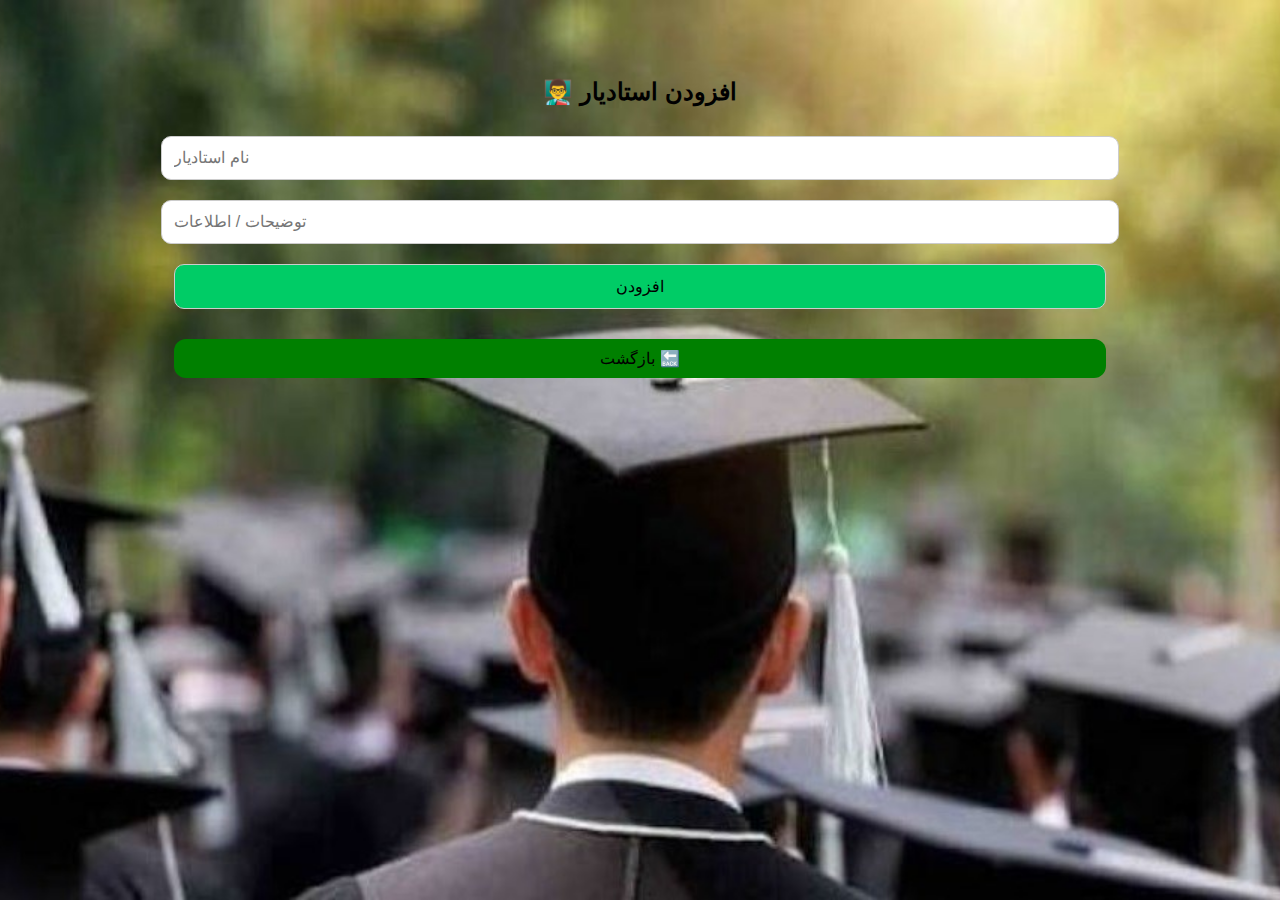
<file: add-assistant.html>
<!DOCTYPE html>
<html lang="fa">
<head>
  <meta charset="UTF-8">
  <title>افزودن استادیار</title>
  <style>
    body {
      background: url('Oy1.jpg') no-repeat center center fixed;
      background-size: cover;
      font-family: 'Vazir', sans-serif;
      text-align: center;
      padding: 50px;
    }

    input, button {
      width: 80%;
      padding: 12px;
      margin: 10px;
      border-radius: 10px;
      border: 1px solid #ccc;
      font-size: 16px;
    }

    button {
      background-color: #00cc66;
      color: black;
      cursor: pointer;
    }

    button:hover {
      background-color: #00994d;
    }
  </style>
</head>
<body>
  <h2>👨‍🏫 افزودن استادیار</h2>
  <input type="text" placeholder="نام استادیار" id="asstName">
  <input type="text" placeholder="توضیحات / اطلاعات" id="asstInfo">
  <button onclick="addAssistant()">افزودن</button>

  <script>
    function addAssistant() {
      const name = document.getElementById('asstName').value;
      const info = document.getElementById('asstInfo').value;
      if (name && info) {
        alert("استادیار '" + name + "' با اطلاعات: " + info + " ثبت شد.");
      } else {
        alert("لطفاً نام و اطلاعات استادیار را وارد کنید.");
      }
    }
  </script>
</body>

<button onclick="location.href='admin.html'" style="
  background-color: green;
  color: black;
  padding: 10px 20px;
  border-radius: 12px;
  border: none;
  font-size: 16px;
  cursor: pointer;
  margin-top: 20px;
">
بازگشت 🔙 
</button>

</html>
</file>
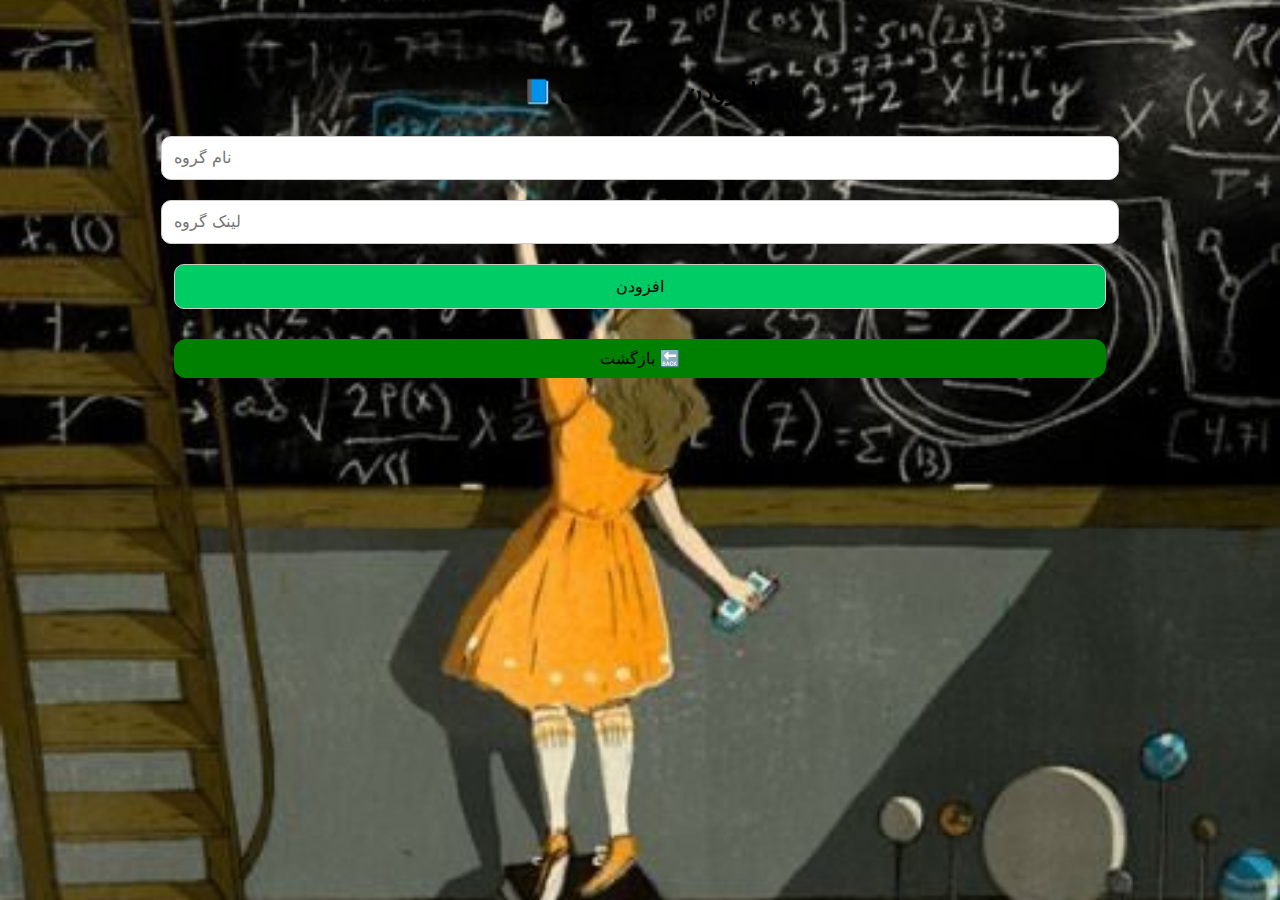
<file: add-group.html>
<!DOCTYPE html>
<html lang="fa">
<head>
  <meta charset="UTF-8">
  <title>افزودن گروه درسی</title>
  <style>
    body {
      background: url('G1.jpg') no-repeat center center fixed;
      background-size: cover;
      font-family: 'Vazir', sans-serif;
      text-align: center;
      padding: 50px;
    }

    input, button {
      width: 80%;
      padding: 12px;
      margin: 10px;
      border-radius: 10px;
      border: 1px solid #ccc;
      font-size: 16px;
    }

    button {
      background-color: #00cc66;
      color: black;
      cursor: pointer;
    }

    button:hover {
      background-color: #00994d;
    }
  </style>
</head>
<body>
  <h2>📘 افزودن گروه درسی</h2>
  <input type="text" placeholder="نام گروه" id="groupName">
  <input type="text" placeholder="لینک گروه" id="groupLink">
  <button onclick="addGroup()">افزودن</button>

  <script>
    function addGroup() {
      const name = document.getElementById('groupName').value;
      const link = document.getElementById('groupLink').value;
      if (name && link) {
        alert("گروه '" + name + "' با لینک: " + link + " ثبت شد.");
        // در مرحله بعد، ارسال به پایگاه داده
      } else {
        alert("لطفاً نام و لینک گروه را وارد کنید.");
      }
    }
  </script>
</body>

<button onclick="location.href='admin.html'" style="
  background-color: green;
  color: black;
  padding: 10px 20px;
  border-radius: 12px;
  border: none;
  font-size: 16px;
  cursor: pointer;
  margin-top: 20px;
">
بازگشت 🔙
</button>

</html>
</file>
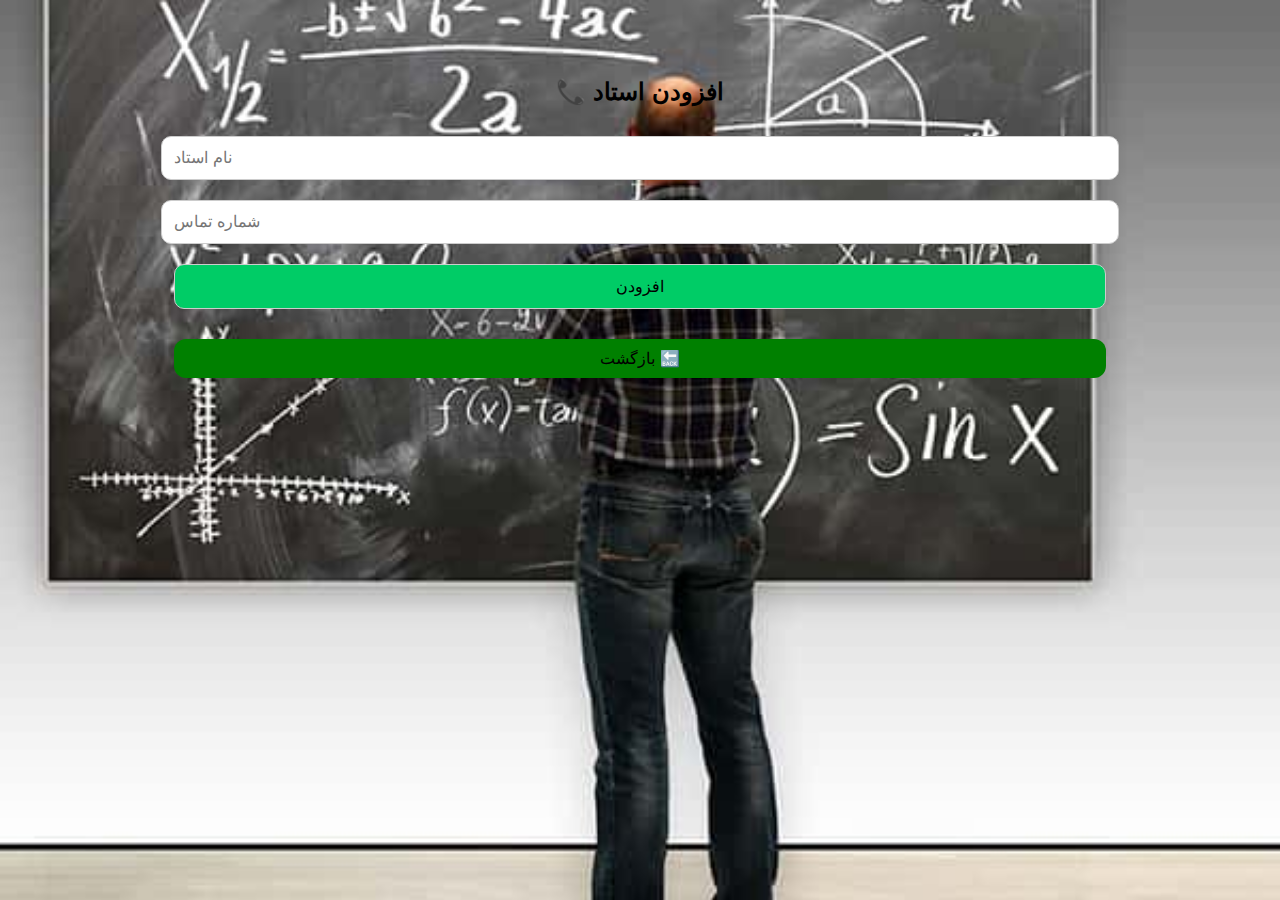
<file: add-professor.html>
<!DOCTYPE html>
<html lang="fa">
<head>
  <meta charset="UTF-8">
  <title>افزودن استاد</title>
  <style>
    body {
      background: url('O1.jpg') no-repeat center center fixed;
      background-size: cover;
      font-family: 'Vazir', sans-serif;
      text-align: center;
      padding: 50px;
    }

    input, button {
      width: 80%;
      padding: 12px;
      margin: 10px;
      border-radius: 10px;
      border: 1px solid #ccc;
      font-size: 16px;
    }

    button {
      background-color: #00cc66;
      color: black;
      cursor: pointer;
    }

    button:hover {
      background-color: #00994d;
    }
  </style>
</head>
<body>
  <h2>📞 افزودن استاد</h2>
  <input type="text" placeholder="نام استاد" id="profName">
  <input type="text" placeholder="شماره تماس" id="profPhone">
  <button onclick="addProfessor()">افزودن</button>

  <script>
    function addProfessor() {
      const name = document.getElementById('profName').value;
      const phone = document.getElementById('profPhone').value;
      if (name && phone) {
        alert("استاد '" + name + "' با شماره " + phone + " ذخیره شد.");
      } else {
        alert("لطفاً نام و شماره تماس استاد را وارد کنید.");
      }
    }
  </script>
</body>
<button onclick="location.href='admin.html'" style="
  background-color: green;
  color: black;
  padding: 10px 20px;
  border-radius: 12px;
  border: none;
  font-size: 16px;
  cursor: pointer;
  margin-top: 20px;
">
بازگشت 🔙
</button>

</html>
</file>
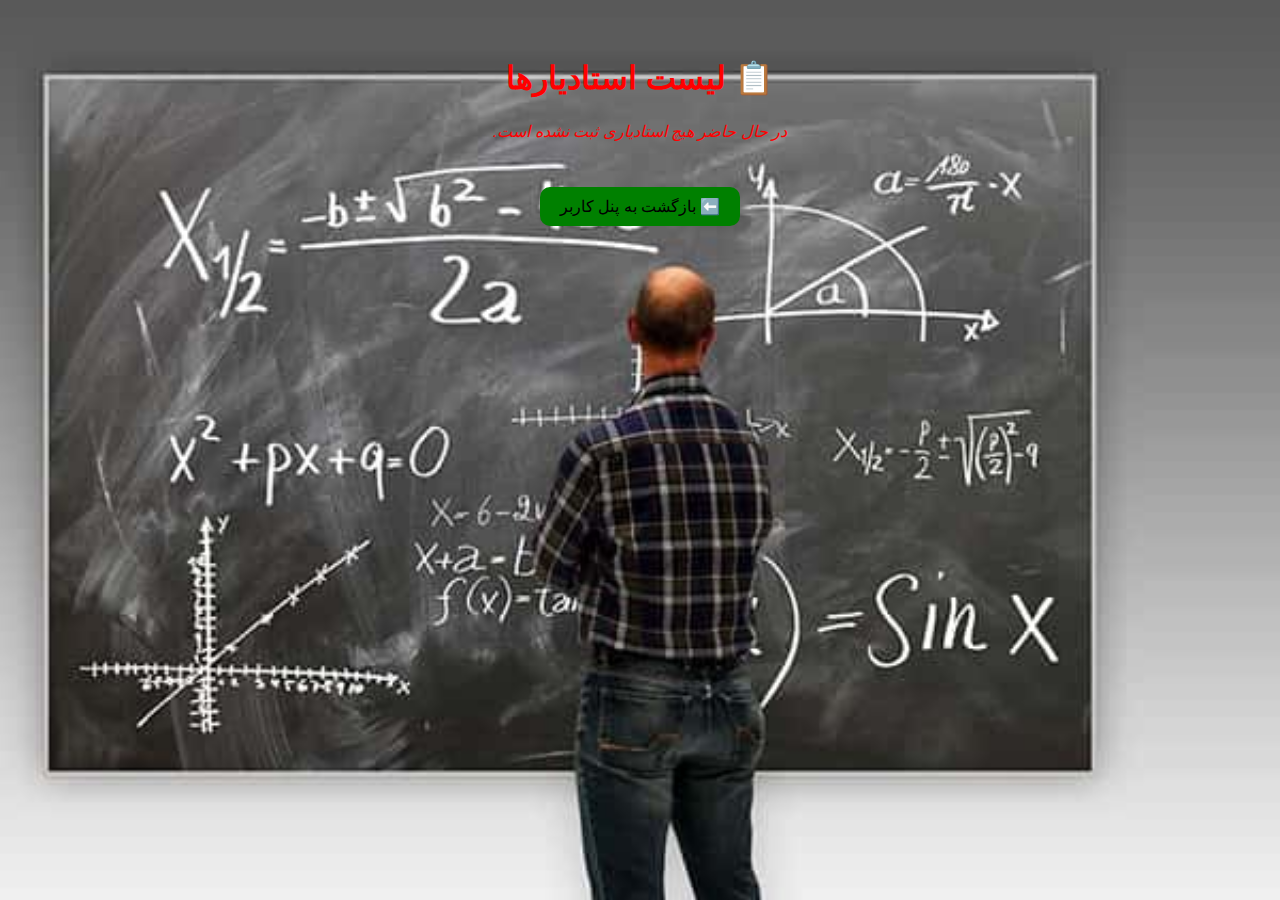
<file: assistants.html>
<!DOCTYPE html>
<html lang="fa">
<head>
  <meta charset="UTF-8">
  <title>📋 لیست استادیارها</title>
  <style>
    body {
      font-family: Tahoma, sans-serif;
      background-image: url('O1.jpg');
      background-size: cover;
      padding: 30px;
      text-align: center;
      direction: rtl;
    }

    h1 {
      color: red;
      margin-bottom: 25px;
    }

    .prof-box {
      background-color: #ffffffcc;
      border-radius: 12px;
      padding: 15px;
      margin: 10px auto;
      max-width: 500px;
      text-align: right;
      box-shadow: 0 0 10px #3333;
    }

    .prof-box h3 {
      margin: 0;
      color: black;
    }

    .prof-box p {
      margin: 5px 0;
      color: #333;
      font-size: 14px;
    }

    .empty {
      color: red;
      font-style: italic;
      margin-top: 20px;
    }

    button {
      background-color: green;
      color: black;
      padding: 10px 20px;
      font-size: 16px;
      border: none;
      border-radius: 10px;
      margin-top: 30px;
      cursor: pointer;
    }

    button:hover {
      background-color: darkgreen;
    }
  </style>
</head>
<body>

  <h1>📋 لیست استادیارها</h1>

  <div id="profContainer">
    <p class="empty">در حال حاضر هیچ استادیاری ثبت نشده است.</p>
  </div>

  <button onclick="location.href='home.html'">⬅️ بازگشت به پنل کاربر</button>

  <!-- Backendless SDK -->
  <script src="https://api.backendless.com/sdk/js/6.7.14/backendless.min.js"></script>

  <script>
    // 🟢 مشخصات پروژه خودت رو وارد کن
    const APP_ID = "Your-App-ID";
    const API_KEY = "Your-API-Key";

    Backendless.initApp(APP_ID, API_KEY);

    // گرفتن لیست استادیارها از پایگاه داده
    function loadAssistants() {
      Backendless.Data.of("Assistants").find()
        .then(assistants => {
          const container = document.getElementById("profContainer");
          container.innerHTML = "";

          if (assistants.length === 0) {
            container.innerHTML = '<p class="empty">در حال حاضر هیچ استادیاری ثبت نشده است.</p>';
          } else {
            assistants.forEach(a => {
              const box = document.createElement("div");
              box.className = "prof-box";
              box.innerHTML = `
                <h3>${a.name}</h3>
                <p>📞 ${a.phone}</p>
                <p>🔧 تخصص: ${a.specialty}</p>
              `;
              container.appendChild(box);
            });
          }
        })
        .catch(error => {
          console.error("خطا در دریافت اطلاعات:", error);
        });
    }

    loadAssistants();
  </script>

</body>
</html>
</file>
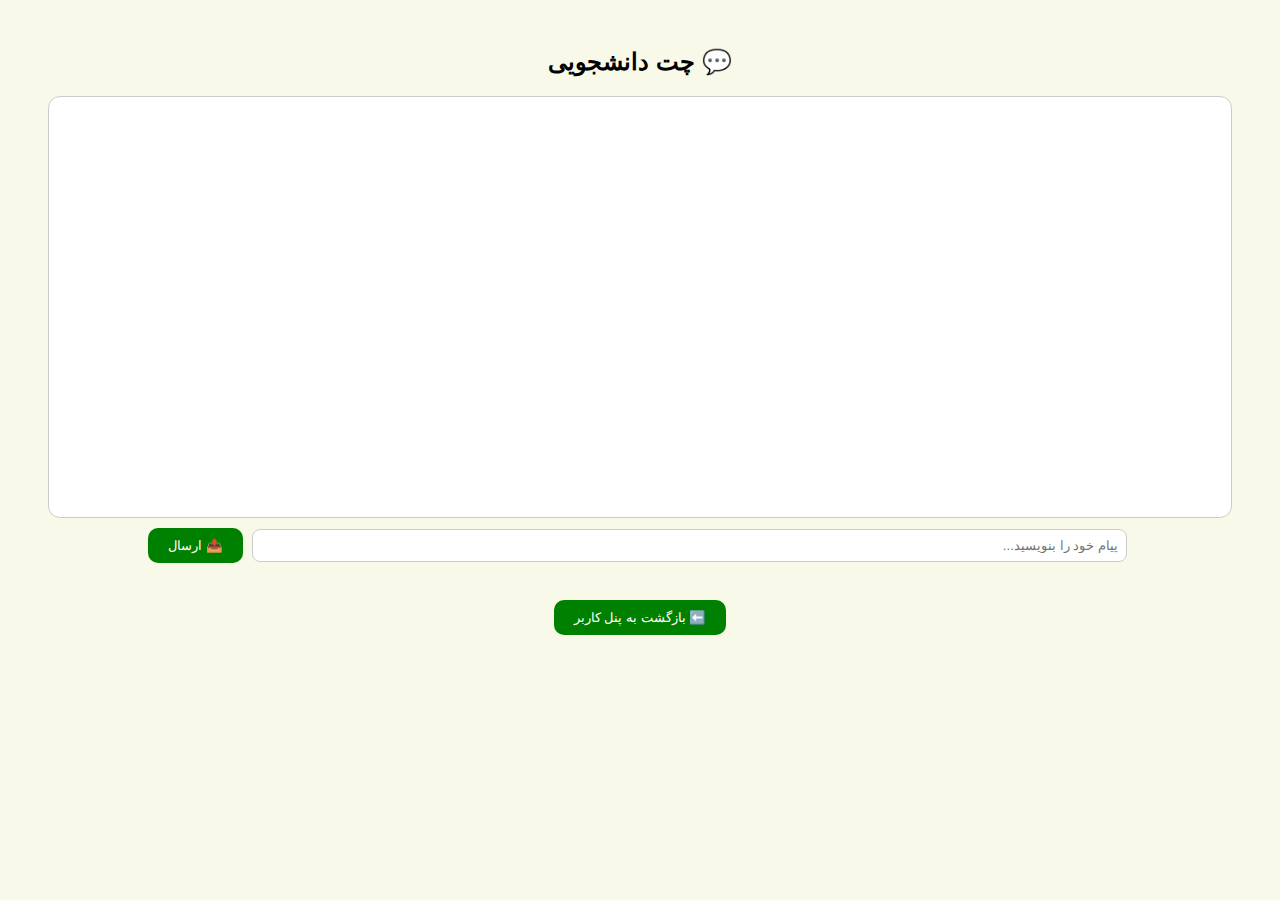
<file: chat.html>
<!DOCTYPE html>
<html lang="fa" dir="rtl">
<head>
  <meta charset="UTF-8">
  <title>چت دانشجویی 💬</title>
  <script src="https://api.backendless.com/sdk/js/latest/backendless.min.js"></script>
  <style>
    body {
      background-color: #f9f9e9;
      font-family: 'Vazir', sans-serif;
      text-align: center;
      padding: 20px;
    }
    h2 {
      margin-bottom: 20px;
    }
    #chatBox {
      width: 95%;
      height: 400px;
      border: 1px solid #ccc;
      margin: auto;
      padding: 10px;
      overflow-y: auto;
      background-color: #fff;
      border-radius: 12px;
      text-align: right;
    }
    .message {
      margin-bottom: 10px;
      background: #f0f0f0;
      padding: 8px;
      border-radius: 8px;
    }
    .sender {
      font-size: 14px;
      font-weight: bold;
      color: #444;
      margin-bottom: 4px;
    }
    #userInput {
      width: 70%;
      padding: 8px;
      margin: 10px 5px;
      border-radius: 8px;
      border: 1px solid #ccc;
    }
    button {
      padding: 10px 20px;
      border-radius: 10px;
      background-color: green;
      color: white;
      border: none;
      cursor: pointer;
      margin-top: 10px;
    }
    button:hover {
      background-color: #005f00;
    }
  </style>
</head>
<body>

  <h2>💬 چت دانشجویی</h2>
  <div id="chatBox"></div>

  <div>
    <input type="text" id="userInput" placeholder="پیام خود را بنویسید...">
    <button onclick="sendMessage()">📤 ارسال</button>
  </div>

  <br>
  <button onclick="goBack()">⬅️ بازگشت به پنل کاربر</button>

  <script>
    // مقدارهای Backendless خودت را جایگزین کن
    const APP_ID = "93CB70EA-40F8-4703-B62D-5FBFF505D41D";
    const API_KEY = "44133445-8A73-4E4C-9F63-42FC7C29F102";
    Backendless.initApp(APP_ID, API_KEY);

    const sender = localStorage.getItem("username");

    if (!sender) {
      alert("نام کاربری پیدا نشد. لطفاً ابتدا وارد شوید.");
      window.location.href = "login.html"; // صفحه ورود
    }

    function sendMessage() {
      const text = document.getElementById("userInput").value.trim();
      if (text !== "") {
        Backendless.Data.of("ChatMessages").save({ text, sender })
          .then(() => {
            document.getElementById("userInput").value = "";
            loadMessages();
          })
          .catch(console.error);
      } else {
        alert("لطفاً پیامی بنویسید.");
      }
    }

    function loadMessages() {
      Backendless.Data.of("ChatMessages").find({ sortBy: ["created DESC"], pageSize: 50 })
        .then(messages => {
          const box = document.getElementById("chatBox");
          box.innerHTML = "";
          messages.reverse().forEach(msg => {
            const msgDiv = document.createElement("div");
            msgDiv.className = "message";
            msgDiv.innerHTML = `<div class="sender">${msg.sender}</div>${msg.text}`;
            box.appendChild(msgDiv);
          });
          box.scrollTop = box.scrollHeight;
        })
        .catch(console.error);
    }

    function goBack() {
      window.location.href = "user-panel.html"; // آدرس پنل کاربر
    }

    loadMessages();
    setInterval(loadMessages, 4000);
  </script>

</body>
</html>
</file>
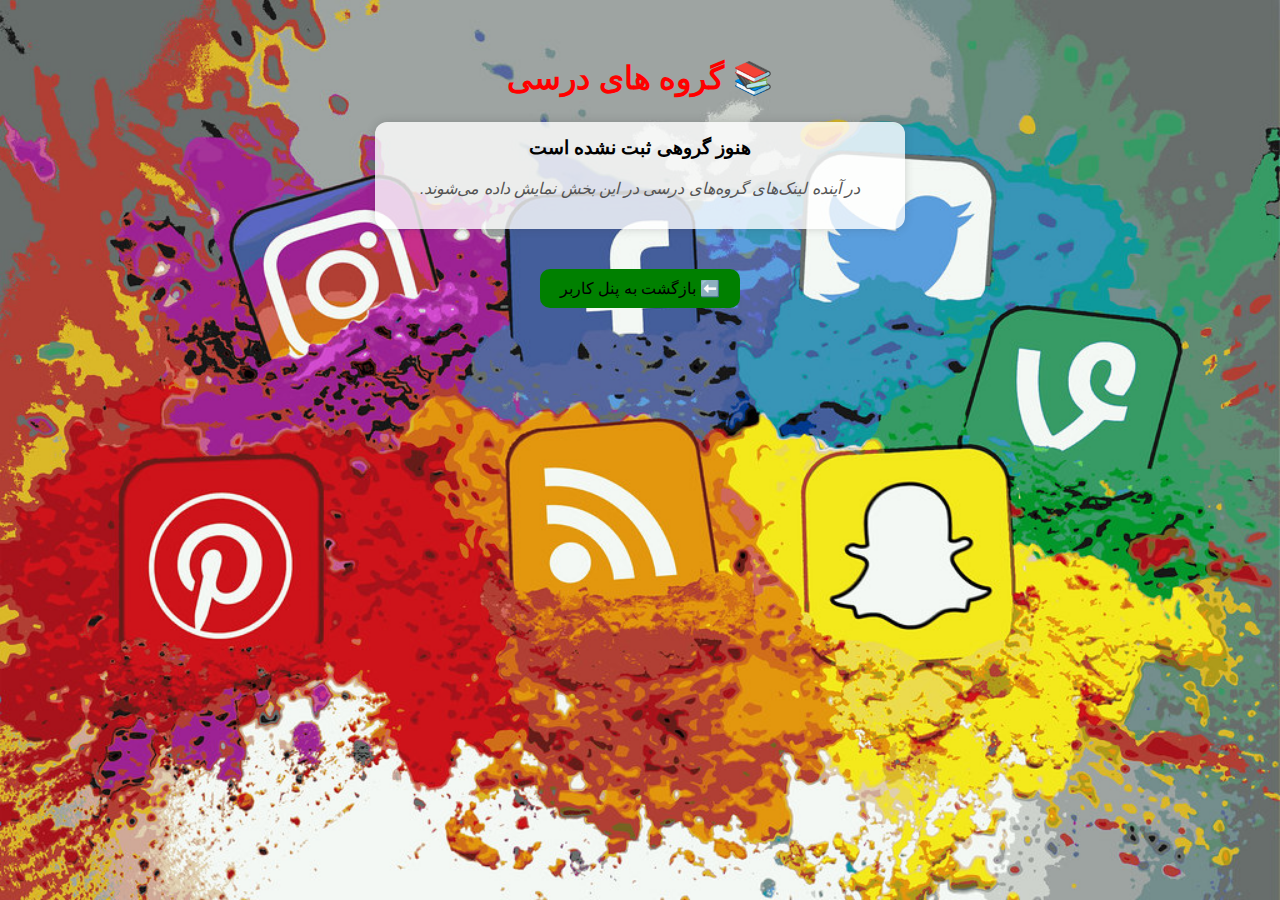
<file: groups.html>
<!DOCTYPE html>
<html lang="fa">
<head>
  <meta charset="UTF-8">
  <title>👨‍🏫 گروه‌های درسی</title>
  <style>
    body {
     font-family: 'Tahoma', sans-serif;
      background-image: url('sj.jpeg');
      background-size: cover;
      text-align: center;
      padding: 30px;
      direction: rtl;
    }

    h1 {
      color: red;
      margin-bottom: 25px;
    }
    

    .group-box {
      background-color: #ffffffcc;
      border-radius: 12px;
      padding: 15px;
      margin: 10px auto;
      max-width: 500px;
      text-align: center;
      box-shadow: 0 0 10px #3333;
    }

    .group-box h3 {
      margin: 0 auto;
      color: black;
      font-weight: bold;
      text-align: center;
    }

    .no-group {
      color: #555;
      font-style: italic;
      margin-top: 20px;
    }

    button {
      background-color: green;
      color: black;
      padding: 10px 20px;
      font-size: 16px;
      border: none;
      border-radius: 10px;
      margin-top: 30px;
      cursor: pointer;
    }

    button:hover {
      background-color: darkgreen;
    }
  </style>
</head>
<body>

  <h1>📚 گروه های درسی</h1>

  <div class="group-box">
    <h3>هنوز گروهی ثبت نشده است</h3>
    <p class="no-group">در آینده لینک‌های گروه‌های درسی در این بخش نمایش داده می‌شوند.</p>
  </div>

  <button onclick="location.href='home.html'">⬅️ بازگشت به پنل کاربر</button>

</body>
</html>
</file>
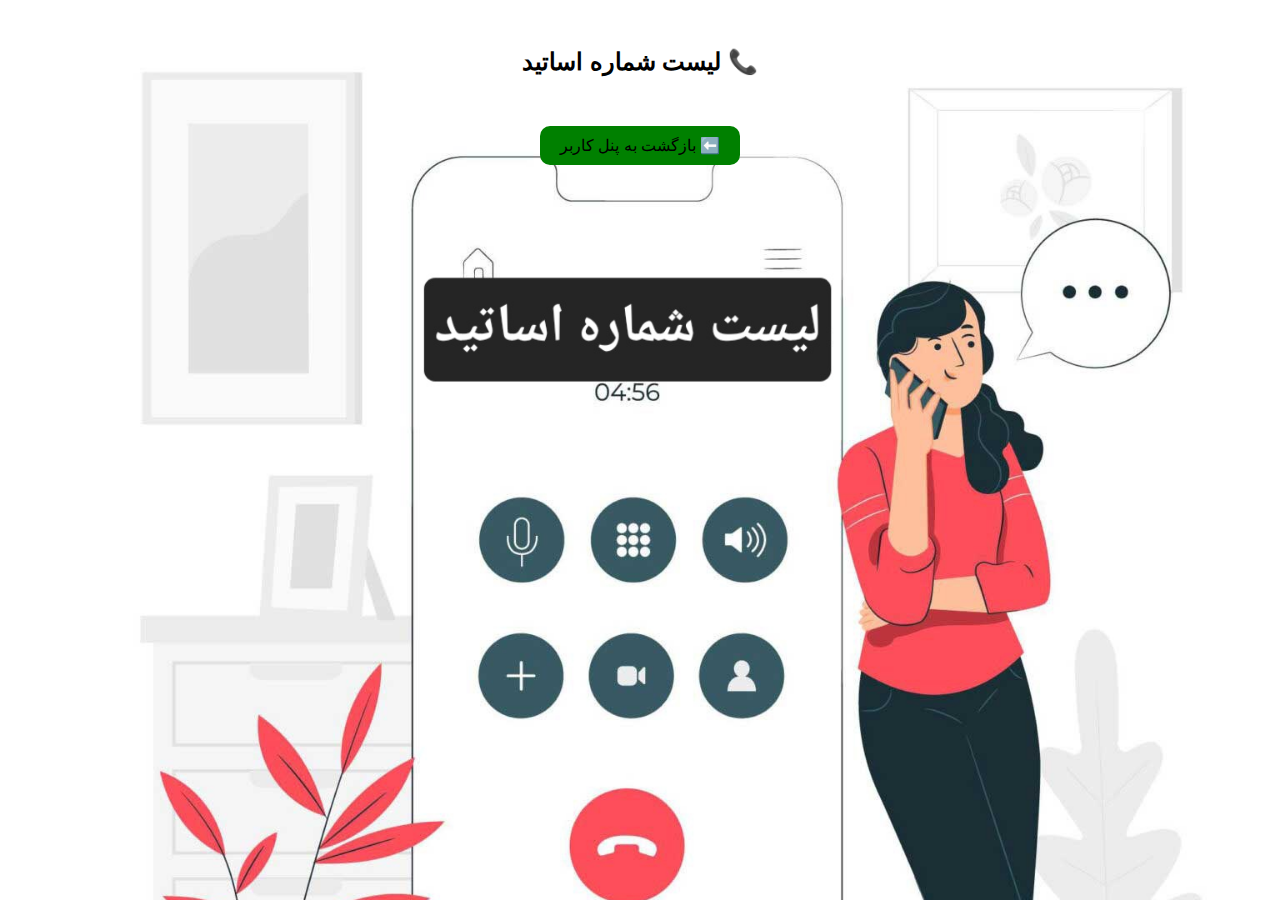
<file: professors.html>
<!DOCTYPE html>
<html lang="fa">
<head>
  <meta charset="UTF-8">
  <title>📞 لیست شماره اساتید</title>
  <style>
    body {
      font-family: 'Tahoma', sans-serif;
      background-image: url('T.jpg');
      background-size: cover;
      padding: 20px;
      text-align: center;
      direction: rtl;
    }

    h1 {
      color: red;
      margin-bottom: 25px;
    }

    .teacher-box {
      background-color: #ffffffdd;
      border-radius: 12px;
      padding: 15px;
      margin: 10px auto;
      max-width: 500px;
      box-shadow: 0 0 10px #3334;
      text-align: right;
    }

    .teacher-box h3 {
      margin: 0 0 8px;
      color: #222;
    }

    .teacher-box p {
      margin: 0 0 4px;
      font-size: 14px;
      color: #444;
    }

    .teacher-box a {
      background-color: green;
      color: black;
      padding: 6px 10px;
      border-radius: 8px;
      text-decoration: none;
      font-weight: bold;
      display: inline-block;
      margin-top: 8px;
    }

    .teacher-box a:hover {
      background-color: darkgreen;
    }

    button {
      background-color: green;
      color: black;
      padding: 10px 20px;
      font-size: 16px;
      border: none;
      border-radius: 10px;
      margin-top: 30px;
      cursor: pointer;
    }

    button:hover {
      background-color: darkgreen;
    }
  </style>
</head>
<body>

  <h2>📞 لیست شماره اساتید</h2>

  <!-- نمونه قابل تکرار برای هر استاد -->
  <!--
  <div class="teacher-box">
    <h3>نام استاد</h3>
    <p>درس: نام درس</p>
    <p>شماره تماس: 09XXXXXXXXX</p>
    <a href="tel:09XXXXXXXXX">📲 تماس مستقیم</a>
  </div>
  -->

  <!-- دکمه برگشت -->
  <button onclick="location.href='home.html'">⬅️ بازگشت به پنل کاربر</button>

</body>
</html>
</file>
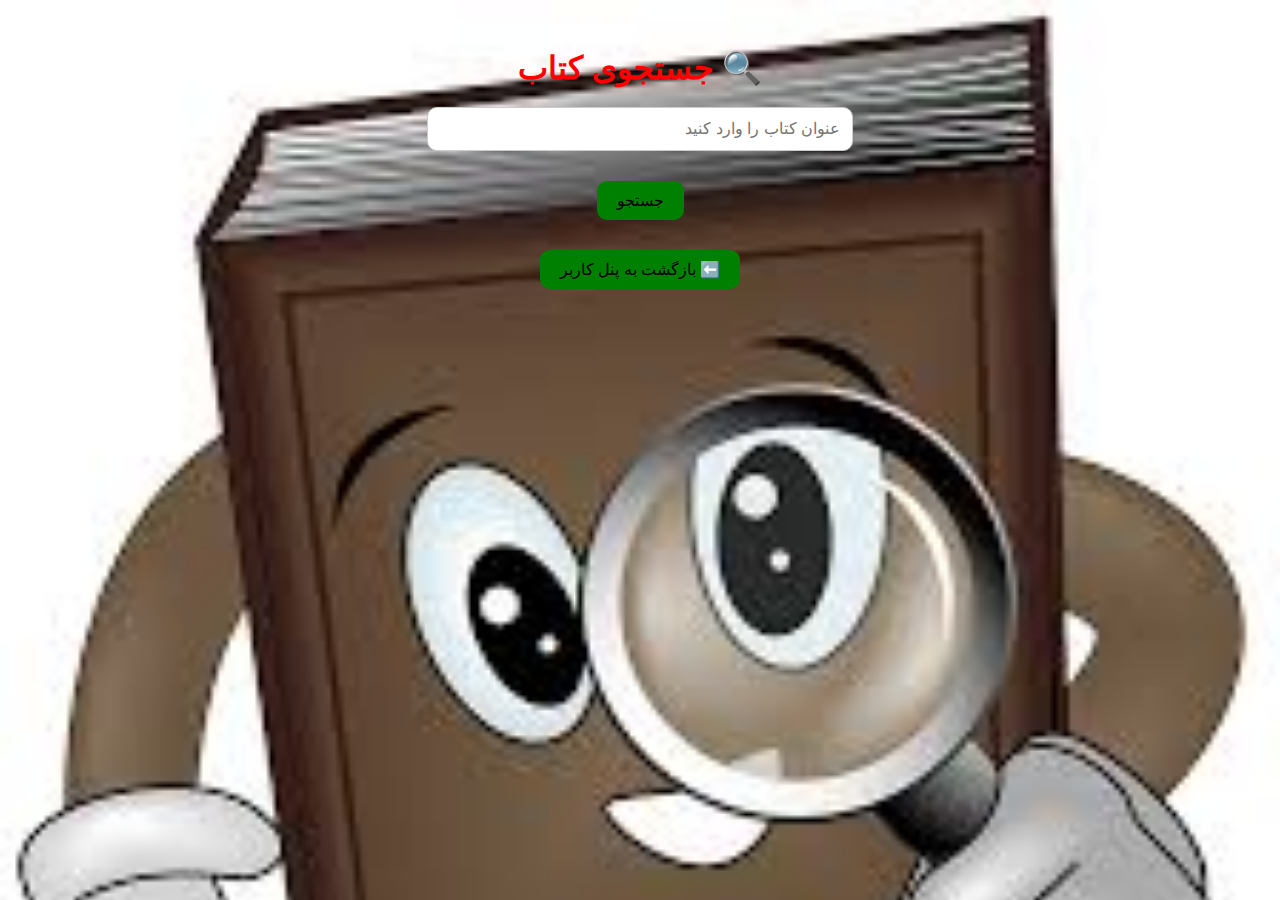
<file: search.html>
<!DOCTYPE html>
<html lang="fa">
<head>
  <meta charset="UTF-8">
  <title>📚 جستجوی کتاب</title>
  <style>
    body {
      font-family: 'Tahoma', sans-serif;
      background-image: url('search.jpeg');
      background-size: cover;
      text-align: center;
      padding: 20px;
      direction: rtl;
    }

    h1 {
      color: red;
      margin-bottom: 20px;
    }

    input[type="text"] {
      width: 80%;
      max-width: 400px;
      padding: 12px;
      border-radius: 10px;
      border: 1px solid #ccc;
      font-size: 16px;
      margin-bottom: 20px;
    }

    button {
      background-color: green;
      color: black;
      border: none;
      padding: 10px 20px;
      border-radius: 10px;
      font-size: 16px;
      cursor: pointer;
      margin-top: 10px;
    }

    button:hover {
      background-color: darkgreen;
    }

    .book-result {
      background-color: #ffffffcc;
      margin: 10px auto;
      padding: 15px;
      border-radius: 12px;
      width: 90%;
      max-width: 500px;
      text-align: right;
      box-shadow: 0 0 10px #3333;
    }

    .back-btn {
      margin-top: 30px;
    }
  </style>
</head>
<body>

  <h1>🔍 جستجوی کتاب</h1>

  <input type="text" id="searchInput" placeholder="عنوان کتاب را وارد کنید">
  <br>
  <button onclick="searchBooks()">جستجو</button>

  <div id="results"></div>

  <script>
    // نمونه لیست کتاب‌ها (در آینده به دیتابیس متصل میشه)
    

    function searchBooks() {
      const keyword = document.getElementById('searchInput').value.trim();
      const resultDiv = document.getElementById('results');
      resultDiv.innerHTML = '';

      const filtered = books.filter(book => book.title.includes(keyword));

      if (filtered.length === 0) {
        resultDiv.innerHTML = '<p style="color:white;">کتابی یافت نشد!</p>';
      } else {
        filtered.forEach(book => {
          resultDiv.innerHTML += `
            <div class="book-result">
              <h3>📘 ${book.title}</h3>
              <p>${book.desc}</p>
              <a href="${book.file}" target="_blank">📥 مشاهده / دانلود</a>
            </div>
          `;
        });
      }
    }
  </script>

</body>



  <button class="back-btn" onclick="location.href='home.html'">⬅️ بازگشت به پنل کاربر</button>

</html>
</file>
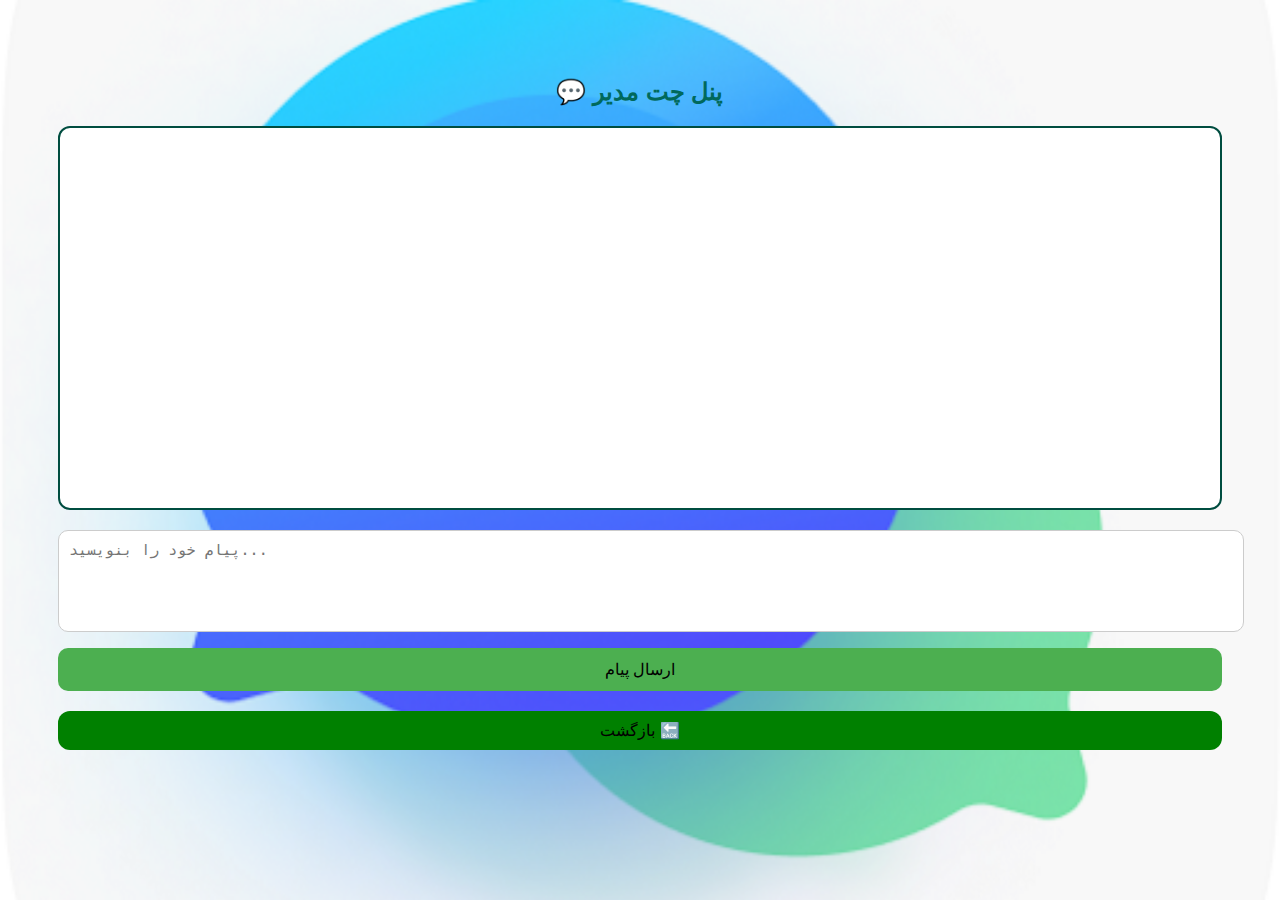
<file: send-message.html>
<!DOCTYPE html>
<html lang="fa">
<head>
  <meta charset="UTF-8">
  <title>پنل چت مدیر</title>
  <style>
    body {
      background: url('Ch1.png') no-repeat center center fixed;
      background-size: cover;
      font-family: 'Vazir', sans-serif;
      text-align: center;
      padding: 50px;
    }

    h2 {
      text-align: center;
      color: #00695c;
    }

    #chatBox {
      height: 350px;
      overflow-y: auto;
      border: 2px solid #004d40;
      background-color: #ffffff;
      padding: 15px;
      border-radius: 12px;
      margin-bottom: 20px;
    }

    .message {
      padding: 10px 15px;
      margin: 8px 0;
      border-radius: 12px;
      max-width: 75%;
      word-wrap: break-word;
      box-shadow: 0 2px 4px rgba(0,0,0,0.1);
    }

    .user {
      background-color: #d0f8ce;
      text-align: right;
      margin-left: auto;
    }

    .admin {
      background-color: #b3e5fc;
      text-align: left;
      margin-right: auto;
    }

    textarea {
      width: 100%;
      height: 80px;
      padding: 10px;
      border-radius: 10px;
      border: 1px solid #ccc;
      font-size: 15px;
      resize: none;
    }

    button {
      margin-top: 12px;
      width: 100%;
      background-color: #4caf50;
      color: black;
      border: none;
      padding: 12px;
      font-size: 16px;
      border-radius: 10px;
      cursor: pointer;
      transition: 0.3s;
    }

    button:hover {
      background-color: #45a049;
    }
  </style>
</head>
<body>

  <h2>💬 پنل چت مدیر</h2>
  <div id="chatBox"></div>
  <textarea id="messageInput" placeholder="پیام خود را بنویسید..."></textarea>
  <button onclick="sendMessage()">ارسال پیام</button>

  <script src="https://cdn.backendless.com/sdk/js/6.6.2/backendless.min.js"></script>
  <script>
    Backendless.initApp("APP_ID", "API_KEY"); // اینجا مقادیر واقعی خودت رو بذار

    function loadMessages() {
      Backendless.Data.of("Messages").find().then(messages => {
        const box = document.getElementById("chatBox");
        box.innerHTML = "";
        messages.sort((a, b) => new Date(a.timestamp) - new Date(b.timestamp));
        messages.forEach(msg => {
          const div = document.createElement("div");
          div.className = "message " + (msg.sender === "مدیر" ? "admin" : "user");
          div.innerText = msg.sender + ": " + msg.text;
          box.appendChild(div);
        });
        box.scrollTop = box.scrollHeight;
      });
    }

    function sendMessage() {
      const text = document.getElementById("messageInput").value.trim();
      if (!text) return;
      const msg = {
        text: text,
        sender: "مدیر",
        timestamp: new Date()
      };
      Backendless.Data.of("Messages").save(msg).then(() => {
        document.getElementById("messageInput").value = "";
        loadMessages();
      });
    }

    loadMessages();
    setInterval(loadMessages, 3000);
  </script>
</body>

<button onclick="location.href='admin.html'" style="
  background-color: green;
  color: black;
  padding: 10px 20px;
  border-radius: 12px;
  border: none;
  font-size: 16px;
  cursor: pointer;
  margin-top: 20px;
">
بازگشت 🔙
</button>

</html>
</file>
